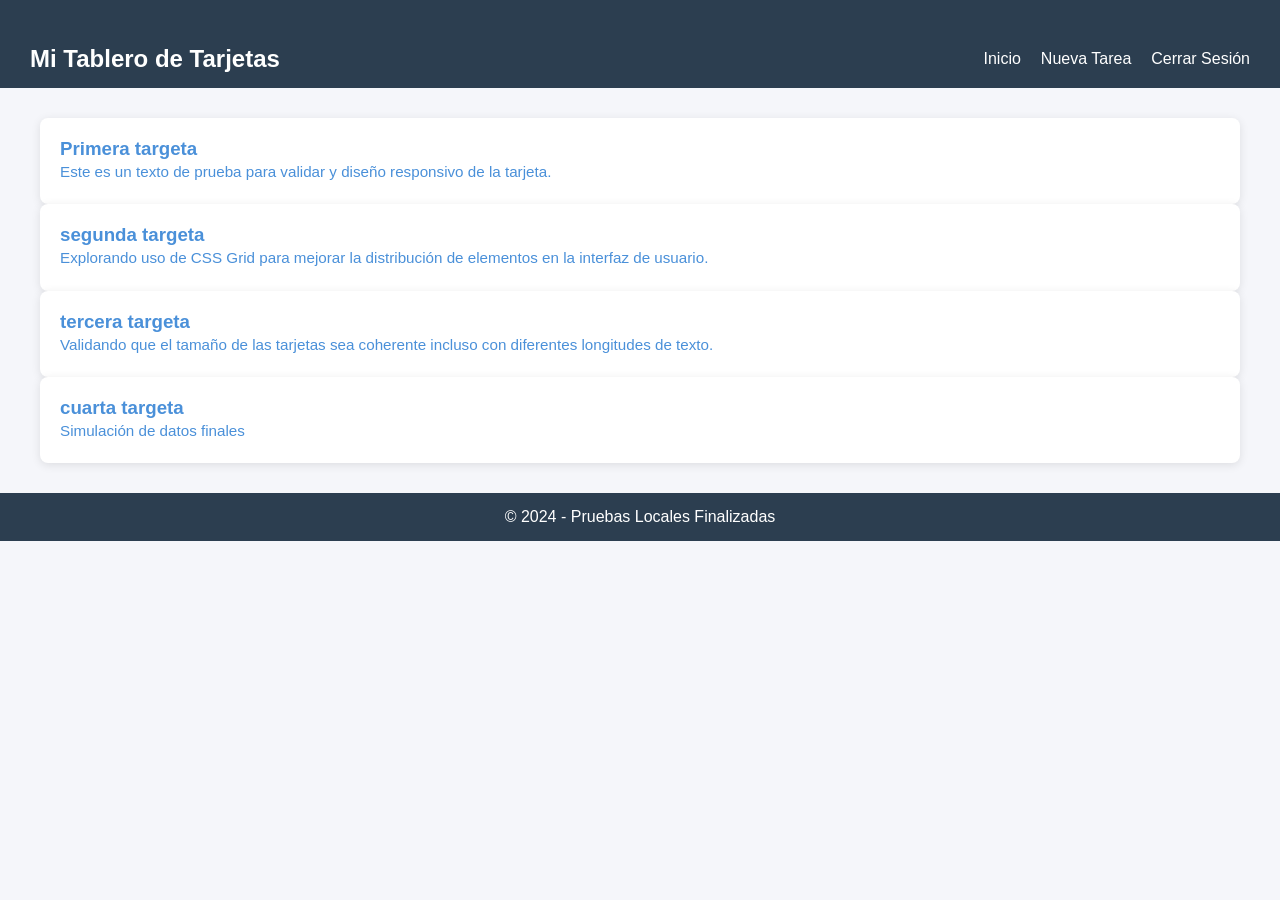
<file: index.html>
<!DOCTYPE html>
<html lang="es">
<head>
    <meta charset="UTF-8">
    <meta name="viewport" content="width=device-width, initial-scale=1.0">
    <title>Tablero de Proyectos - Albañilería</title>
    <link rel="stylesheet" href="styles.css">
</head>
<body>

    <header>
    </header>
 <header>
        <nav>
        <h1>Mi Tablero de Tarjetas</h1>
            <ul>
                <li><a href="login.html">Inicio</a></li>
                <li><a href="crear-tarea.html">Nueva Tarea</a></li>
                <li><a href="login.html">Cerrar Sesión</a></li>
            </ul>
        </nav>
    </header>
    <main>
        <section class="grid-container">

            <a href="detalle-tarea.html">
            <article class="card">
                <h3> Primera targeta </h3>
                <p>Este es un texto de prueba para validar y diseño responsivo de la tarjeta.</p>
            </article>

            <article class="card">
                <h3>segunda targeta</h3>
                <p>Explorando uso de CSS Grid para mejorar la distribución de elementos en la interfaz de usuario.</p>
            </article>

            <article class="card">
                <h3 >tercera targeta</h3>
                <p>Validando que el tamaño de las tarjetas sea coherente incluso con diferentes longitudes de texto.</p>
            </article>

            <article class="card">
                <h3>cuarta targeta</h3>
                <p>Simulación de datos finales </p>
            </article>

        </section>
    </main>

    <footer>
        <p>&copy; 2024 - Pruebas Locales Finalizadas</p>
    </footer>

</body>
</html>
</file>
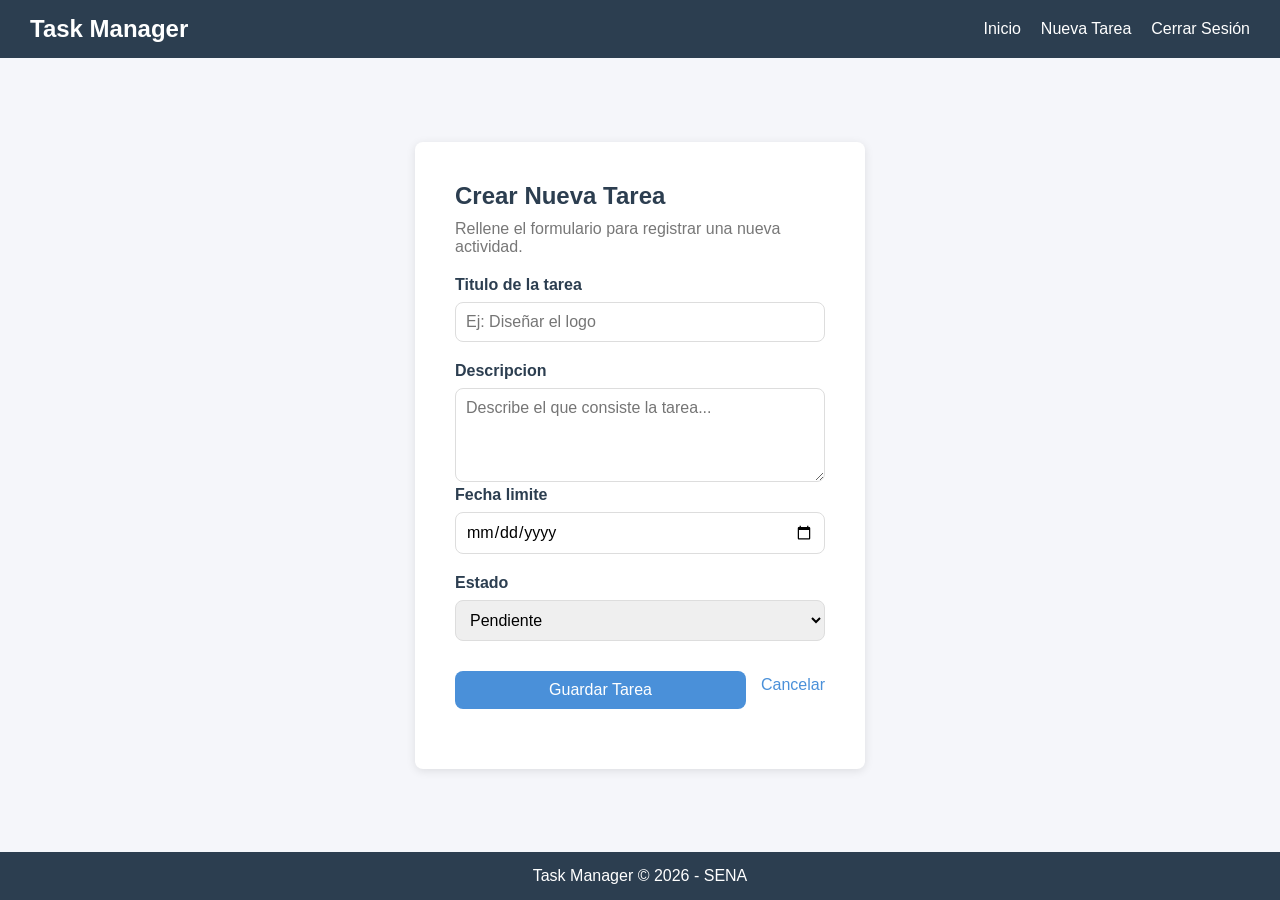
<file: crear-tarea.html>
<!DOCTYPE html>
<html lang="es">
<head>
    <meta charset="UTF-8">
    <meta name="viewport" content="width=device-width, initial-scale=1.0">
    <title>Crear Tarea - Task Manager</title>
    <link rel="stylesheet" href="styles.css">
</head>
<body class="pagina-centrada">

   
    <header>
        <nav>
            <h1>Task Manager</h1>
            <ul>
                <li><a href="index.html">Inicio</a></li>
                <li><a href="crear-tarea.html">Nueva Tarea</a></li>
                <li><a href="login.html">Cerrar Sesión</a></li>
            </ul>
        </nav>
    </header>

    
  <main class="contenedor-form">
    <section>
        <h2>Crear Nueva Tarea</h2>
        <p>Rellene el formulario para registrar una nueva actividad.</p>
        <form>
            <div class="campo">
                <label for="titulo">Titulo de la tarea</label>
                <input 
                type="text"
                id="titulo"
                name="titulo"
                placeholder="Ej: Diseñar el logo" >
            </div>
            <div class="campo">
                <label for="descripcion">Descripcion</label>
                <textarea id="descripcion"
                name="descripcion"
                rows="4"
                placeholder="Describe el que consiste la tarea..."></textarea>
                <div class="campo">
                    <label for="fecha">Fecha limite</label>
                    <input type="date"
                    id="fecha"
                    name="fecha">
                </div>
                 <div class="campo">
                    <label for="estado">Estado</label>
                    <select id="estado" name="estado">
                        <option value="pendiente">Pendiente</option>
                        <option value="en-progreso">En progreso</option>
                        <option value="completado">Completado</option>
                    </select>
                </div>

               <div class="botones">
                    <button type="submit">Guardar Tarea</button>
                    <a href="index.html">Cancelar</a>
                </div>

                
            </div>
        </form>
    </section>
  </main>

  
    <footer>
        <p>Task Manager © 2026 - SENA</p>
    </footer>

</body>
</html>
</file>
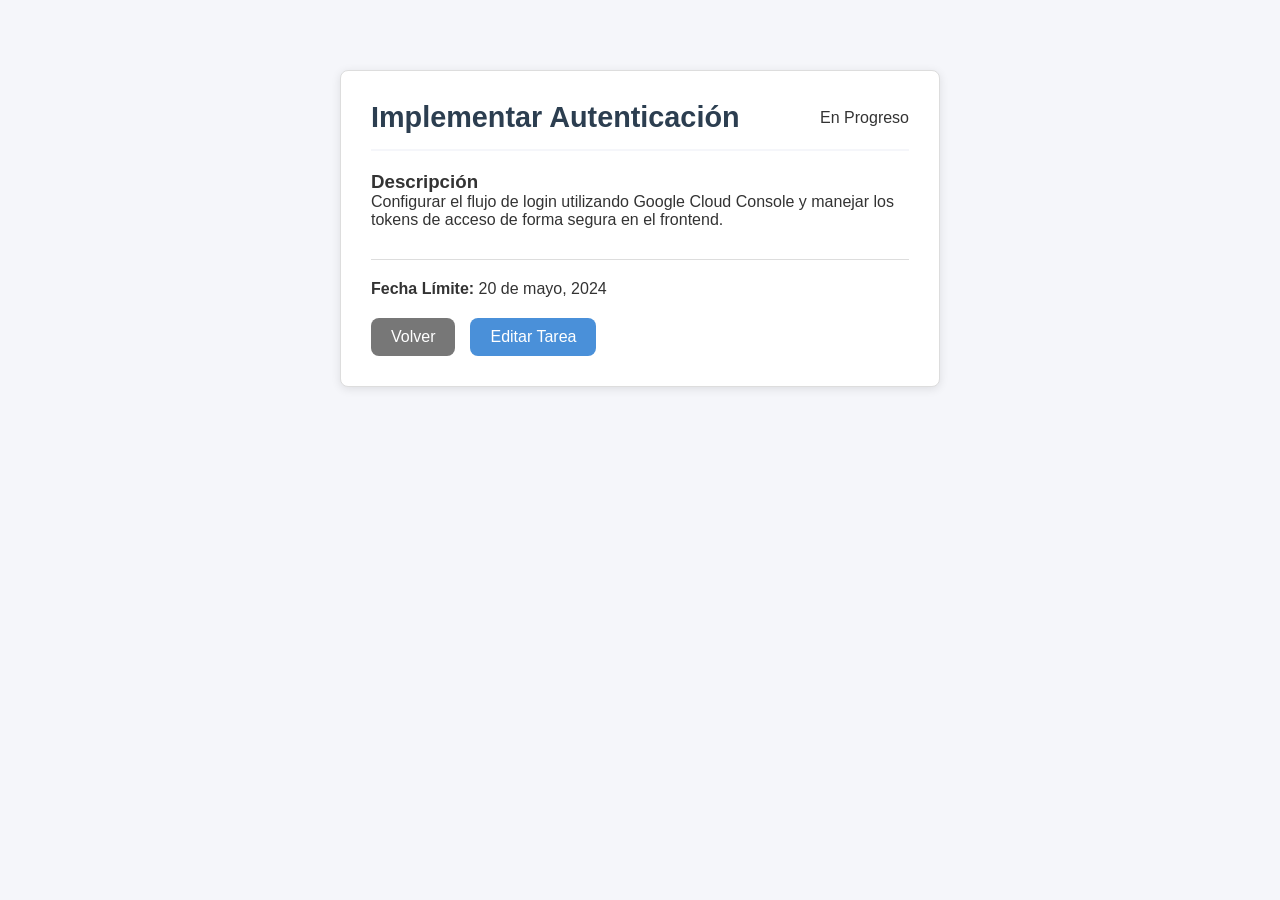
<file: detalle-tarea.html>
<!DOCTYPE html>
<html lang="es">
<head>
    <meta charset="UTF-8">
    <meta name="viewport" content="width=device-width, initial-scale=1.0">
    <title>Detalle de Tarea</title>
    <link rel="stylesheet" href="styles.css">
</head>
<body>
    <main class="container">
        <article class="task-card">
            <header class="task-header">
                <h1 class="task-title">Implementar Autenticación </h1>
                <span class="status badge-pending">En Progreso</span>
            </header>
            
            <section class="task-content">
                <h3>Descripción</h3>
                <p>Configurar el flujo de login utilizando Google Cloud Console y manejar los tokens de acceso de forma segura en el frontend.</p>
            </section>

            <footer class="task-footer">
                <div class="task-info">
                    <strong>Fecha Límite:</strong>
                    <time datetime="2024-05-20">20 de mayo, 2024</time>
                </div>
                <div class="task-actions">
                    <a href="index.html">
                    <button class="btn btn-secondary">Volver</button>
                     </a>

                     <a href="crear-tarea.html">
                    <button class="btn btn-primary">Editar Tarea</button>
                    </a>
                </div>
            </footer>
        </article>
    </main>
</body>
</html>
</file>
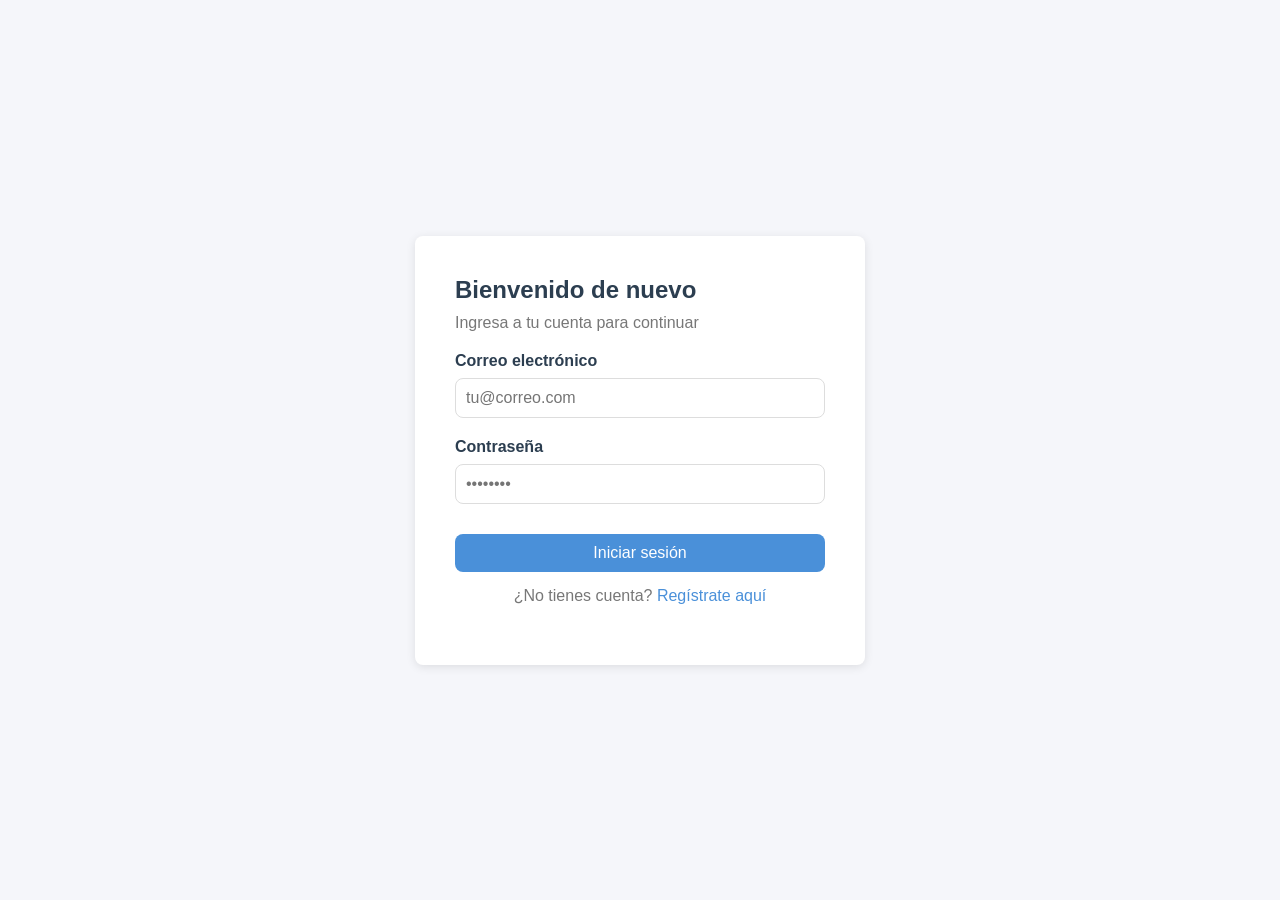
<file: login.html>
<!DOCTYPE html>
<html lang="es">

<head>
  <meta charset="UTF-8" />
  <meta name="viewport" content="width=device-width, initial-scale=1.0" />
  <title>Iniciar sesión</title>

  <!-- Conectar tu CSS -->
  <link rel="stylesheet" href="styles.css">
</head>

<body class="pagina-centrada">

  <div class="contenedor-form">
    <section>

      <h2>Bienvenido de nuevo</h2>
      <p>Ingresa a tu cuenta para continuar</p>

      <div class="campo">
        <label for="email">Correo electrónico</label>
        <input type="email" id="email" placeholder="tu@correo.com" />
      </div>

      <div class="campo">
        <label for="password">Contraseña</label>
        <input type="password" id="password" placeholder="••••••••" />
      </div>

      <div class="botones">
        <button class="button" onclick="validarLogin()">
          Iniciar sesión
        </button>
      </div>

      <p style="margin-top:15px; text-align:center;">
        ¿No tienes cuenta? <a href="#">Regístrate aquí</a>
      </p>

    </section>
  </div>

  <script>
    function validarLogin() {
      const email = document.getElementById("email").value.trim();
      const password = document.getElementById("password").value.trim();

      if (email === "" || password === "") {
        alert("Por favor, completa todos los campos antes de continuar.");
        return;
      }

      window.location.href = "crear-tarea.html";
    }
  </script>

</body>

</html>
</file>
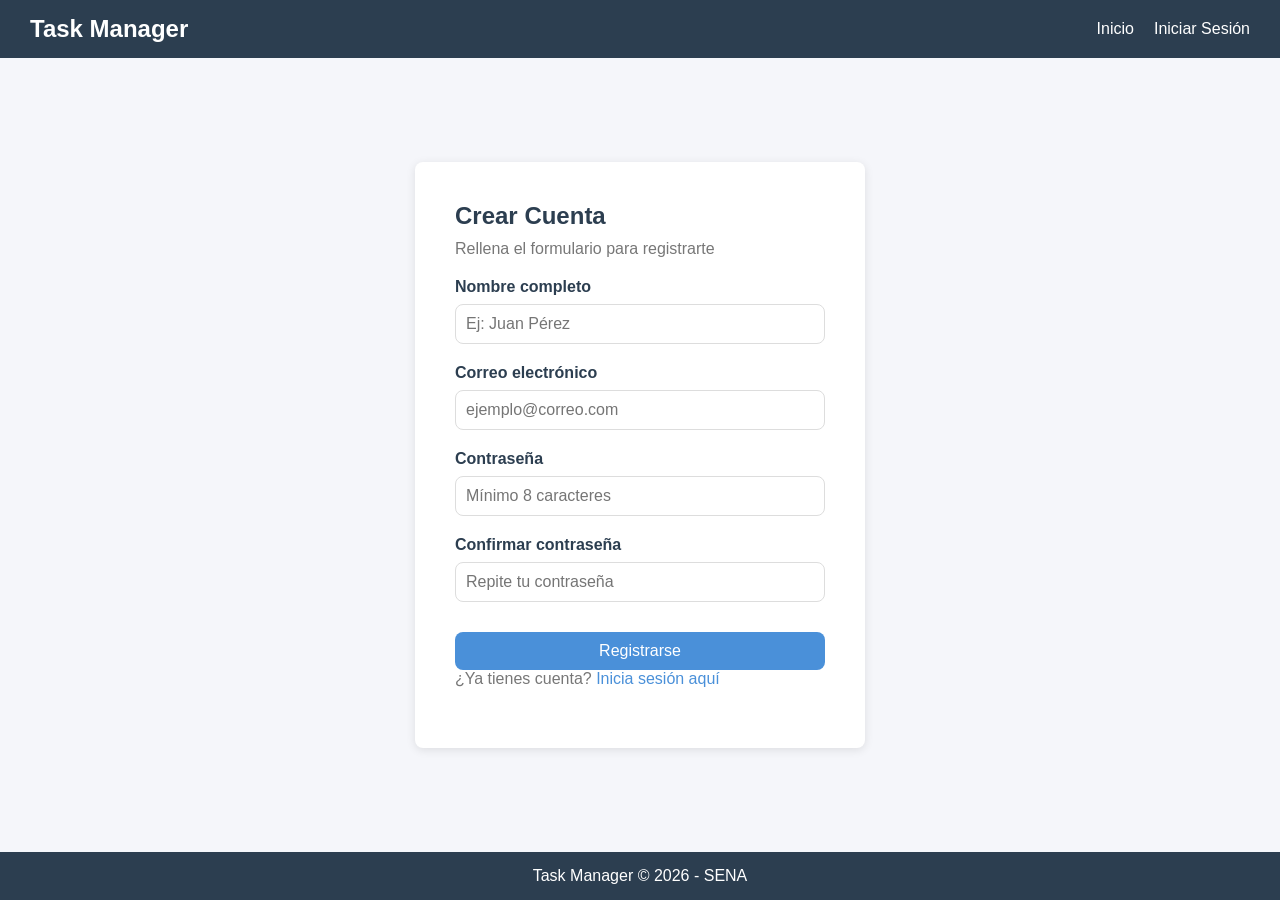
<file: registro.html>
<!DOCTYPE html>
<html lang="es">
<head>
    <meta charset="UTF-8">
    <meta name="viewport" content="width=device-width, initial-scale=1.0">
    <title>Registro - Task Manager</title>
    <link rel="stylesheet" href="styles.css">
</head>
<body class="pagina-centrada">

  
    <header>
        <nav>
            <h1>Task Manager</h1>
            <ul>
                <li><a href="index.html">Inicio</a></li>
                <li><a href="login.html">Iniciar Sesión</a></li>
            </ul>
        </nav>
    </header>


    <main class="contenedor-form">
        <section>
            <h2>Crear Cuenta</h2>
            <p>Rellena el formulario para registrarte</p>

            <form>
                <div class="campo">
                    <label for="nombre">Nombre completo</label>
                    <input 
                        type="text" 
                        id="nombre" 
                        name="nombre" 
                        placeholder="Ej: Juan Pérez"
                    >
                </div>

                <div class="campo">
                    <label for="correo">Correo electrónico</label>
                    <input 
                        type="email" 
                        id="correo" 
                        name="correo" 
                        placeholder="ejemplo@correo.com"
                    >
                </div>

                <div class="campo">
                    <label for="contrasena">Contraseña</label>
                    <input 
                        type="password" 
                        id="contrasena" 
                        name="contrasena" 
                        placeholder="Mínimo 8 caracteres"
                    >
                </div>

                <div class="campo">
                    <label for="confirmar">Confirmar contraseña</label>
                    <input 
                        type="password" 
                        id="confirmar" 
                        name="confirmar" 
                        placeholder="Repite tu contraseña"
                    >
                </div>

                <button type="submit">Registrarse</button>

                <p>¿Ya tienes cuenta? 
                    <a href="login.html">Inicia sesión aquí</a>
                </p>
            </form>
        </section>
    </main>

    <!-- PIE DE PÁGINA -->
    <footer>
        <p>Task Manager © 2026 - SENA</p>
    </footer>

</body>
</html>
</file>
<file: styles.css>
/* Estas son las variables globales de color que se vana utilizar muchachos.  */

:root {
    --color-primario: #4A90D9;
    --color-secundario: #2C3E50;
    --color-fondo: #F5F6FA;
    --color-blanco: #FFFFFF;
    --color-texto: #333333;
    --color-texto-suave: #777777;
    --color-exito: #27AE60;
    --color-peligro: #E74C3C;
    --color-borde: #DDDDDD;
    --fuente-principal: 'Segoe UI', Tahoma, Geneva, Verdana, sans-serif;
    --sombra: 0 2px 10px rgba(0, 0, 0, 0.1);
    --radio-borde: 8px;
}

/* 
  Y este es el estilo base.
   */
* {
    margin: 0;
    padding: 0;
    box-sizing: border-box;
}

body {
    font-family: var(--fuente-principal);
    background-color: var(--color-fondo);
    color: var(--color-texto);
}

a {
    text-decoration: none;
    color: var(--color-primario);
}

button {
    cursor: pointer;
    background-color: var(--color-primario);
    color: var(--color-blanco);
    border: none;
    padding: 10px 20px;
    border-radius: var(--radio-borde);
    font-size: 16px;
}

button:hover {
    background-color: var(--color-secundario);
}

input, textarea {
    width: 100%;
    padding: 10px;  
    border: 1px solid var(--color-borde);
    border-radius: var(--radio-borde);
    font-size: 16px;
    font-family: var(--fuente-principal);
}



/* 
   NAVEGACIÓN
    */
header {
    background-color: var(--color-secundario);
    padding: 15px 30px;
    color: var(--color-blanco);
}

nav {
    display: flex;
    justify-content: space-between;
    align-items: center;
}

nav h1 {
    color: var(--color-blanco);
    font-size: 24px;
}

nav ul {
    list-style: none;
    display: flex;
    gap: 20px;
}

nav ul li a {
    color: var(--color-blanco);
    font-size: 16px;
}

nav ul li a:hover {
    color: var(--color-primario);
}

/* 
   PÁGINAS CENTRADAS (LOGIN Y REGISTRO)
   */
.pagina-centrada {
    display: flex;
    flex-direction: column;
    min-height: 100vh;
}

.contenedor-form {
    display: flex;
    flex-direction: column;
    align-items: center;
    justify-content: center;
    flex: 1;
    padding: 40px 20px;
}

.contenedor-form section {
    background-color: var(--color-blanco);
    padding: 40px;
    border-radius: var(--radio-borde);
    box-shadow: var(--sombra);
    width: 100%;
    max-width: 450px;
}

.contenedor-form h2 {
    margin-bottom: 10px;
    color: var(--color-secundario);
}

.contenedor-form p {
    margin-bottom: 20px;
    color: var(--color-texto-suave);
}

/* 
   FORMULARIOS
   */
.campo {
    margin-bottom: 20px;
}

.campo label {
    display: block;
    margin-bottom: 8px;
    font-weight: bold;
    color: var(--color-secundario);
}

select {
    width: 100%;
    padding: 10px;
    border: 1px solid var(--color-borde);
    border-radius: var(--radio-borde);
    font-size: 16px;
    font-family: var(--fuente-principal);
}

.botones {
    display: flex;
    gap: 15px;
    align-items: center;
    margin-top: 10px;
}

button {
    margin-top: 10px;
    width: 100%;
}

/*
   GRID DE TAREAS (DASHBOARD)
  */
main {
    padding: 30px;
}

main h2 {
    margin-bottom: 20px;
    color: var(--color-secundario);
}

.grid-tareas {
    display: grid;
    grid-template-columns: repeat(auto-fit, minmax(280px, 1fr));
    gap: 20px;
}

.tarjeta {
    background-color: var(--color-blanco);
    padding: 20px;
    border-radius: var(--radio-borde);
    box-shadow: var(--sombra);
    display: flex;
    flex-direction: column;
    gap: 10px;
}

.tarjeta h3 {
    color: var(--color-secundario);
}

.tarjeta p {
    color: var(--color-texto-suave);
    font-size: 14px;
}

.tarjeta:hover {
    box-shadow: 0 4px 20px rgba(0, 0, 0, 0.2);
}

.estado {
    padding: 4px 10px;
    border-radius: 20px;
    font-size: 12px;
    font-weight: bold;
    width: fit-content;
}

.pendiente {
    background-color: #FFF3CD;
    color: #856404;
}

.en-progreso {
    background-color: #CCE5FF;
    color: #004085;
}

.completado {
    background-color: #D4EDDA;
    color: #155724;
}
/* MODIFICACION MARLON OJEDA ARREGLO DE CARD CON BAJO DISEÑO */
.grid-container {
    display: grid;
    grid-template-columns: repeat(auto-fit, minmax(280px, 1fr));
    gap: 20px;
    max-width: 1200px;
    margin: 0 auto;
}


.card {
    box-shadow: var(--sombra);
    background-color: var(--color-blanco);
    padding: 20px;
    border-radius: 8px;
    border: 1px solid var(--borde-suave);
    transition: transform 0.2s;
}

.card:hover {
    transform: translateY(-5px);
}

.card h3 {
    margin-top: 0;
}

.card p {
    line-height: 1.6;
    font-size: 0.95rem;
}


/* 
   FOOTER
    */
footer {
    background-color: var(--color-secundario);
    color: var(--color-blanco);
    text-align: center;
    padding: 15px;
    margin-top: auto;
}
/*DETALLE DE TAREA 
   */

.task-card {
    background-color: var(--color-blanco) !important;
    padding: 30px;
    border-radius: var(--radio-borde);
    box-shadow: var(--sombra);
    border: 1px solid var(--color-borde);
    max-width: 600px;
    margin: 40px auto;
}

.task-card .task-header {
    background-color: transparent !important; 
    display: flex;
    justify-content: space-between;
    align-items: center;
    margin-bottom: 20px;
    border-bottom: 2px solid var(--color-fondo);
    padding: 0 0 15px 0 !important; 
    color: var(--color-texto) !important;
}

.task-card .task-title {
    font-size: 1.8rem;
    color: var(--color-secundario);
    margin: 0;
}

/* Corregimos el footer oscuro */
.task-card .task-footer {
    background-color: transparent !important;
    color: var(--color-texto) !important;
    margin-top: 30px;
    padding: 20px 0 0 0 !important;
    border-top: 1px solid var(--color-borde);
    text-align: left !important;
}

.task-card .task-actions {
    display: flex;
    gap: 15px;
    margin-top: 20px;
}

.task-card .btn {
    margin-top: 0 !important; 
    width: 100%;
}

.task-card .btn-secondary {
    background-color: var(--color-texto-suave) !important;
}

/* 
   RESPONSIVE 
    */
@media (max-width: 768px) {
    nav {
        flex-direction: column;
        gap: 10px;
        text-align: center;
    }

    nav ul {
        flex-direction: column;
        gap: 10px;
    }

    .grid-tareas {
        grid-template-columns: 1fr;
    }

    .contenedor-form section {
        padding: 20px;
    }
}
</file>
